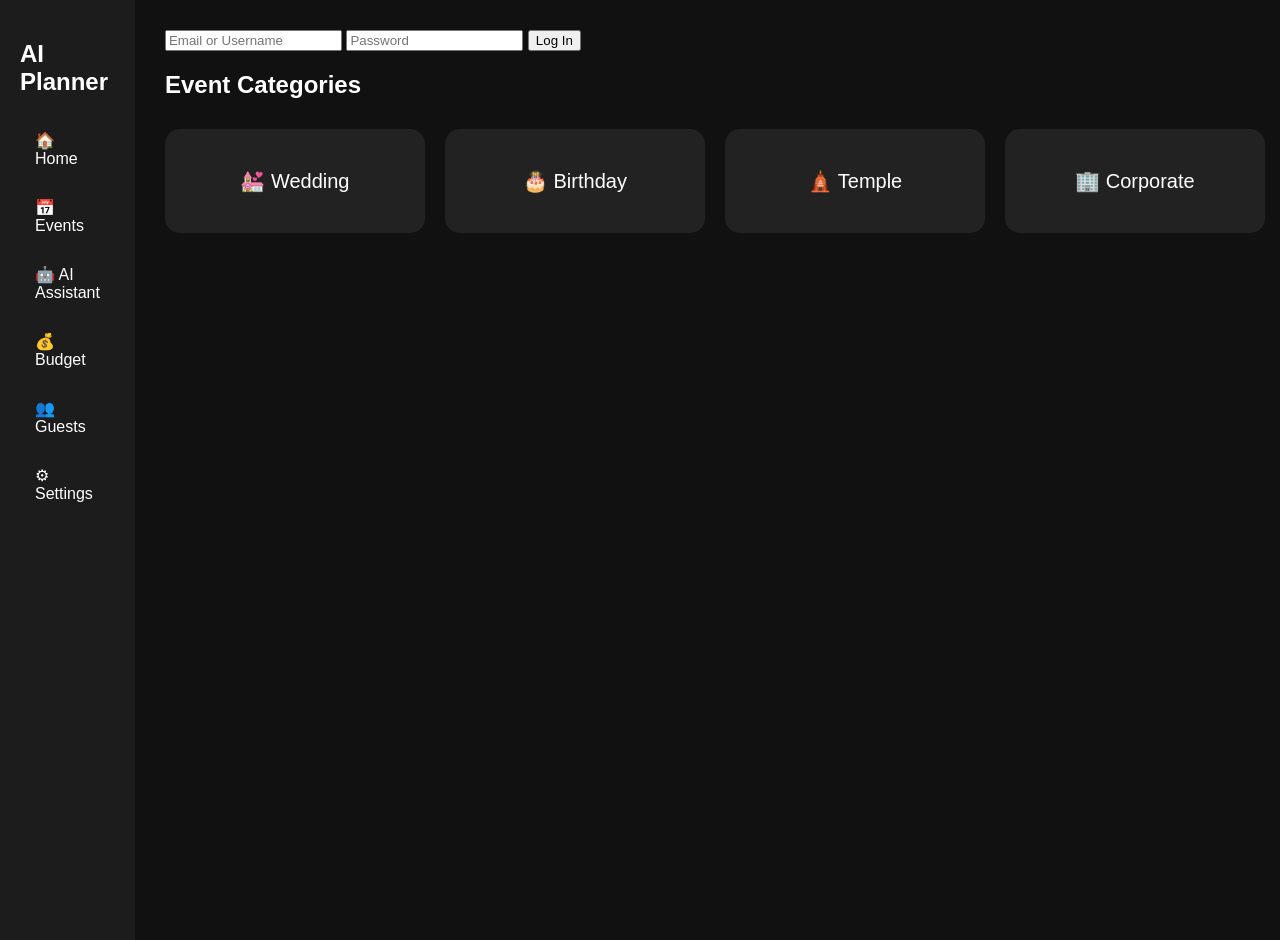
<file: index.html>
<!DOCTYPE html>
<html>
<head>
    <title>AI Event Planner Dashboard</title>
    <link rel="stylesheet" href="style.css">
</head>

<body>

<div class="sidebar">
    <h2>AI Planner</h2>

    <a href="#">🏠 Home</a>
    <a href="#">📅 Events</a>
    <a href="#">🤖 AI Assistant</a>
    <a href="#">💰 Budget</a>
    <a href="#">👥 Guests</a>
    <a href="#">⚙ Settings</a>
</div>

<div class="main">

   <form id="loginForm">
    <input type="email" id="email" placeholder="Email or Username" required>

    <input type="password" id="password" placeholder="Password" required>

    <button type="submit">Log In</button>
</form>
    <h2>Event Categories</h2>

    <div class="cards">

        <div class="card">💒 Wedding</div>

        <div class="card">🎂 Birthday</div>

        <div class="card">🛕 Temple</div>

        <div class="card">🏢 Corporate</div>

    </div>

</div>

</body>
</html>
</file>
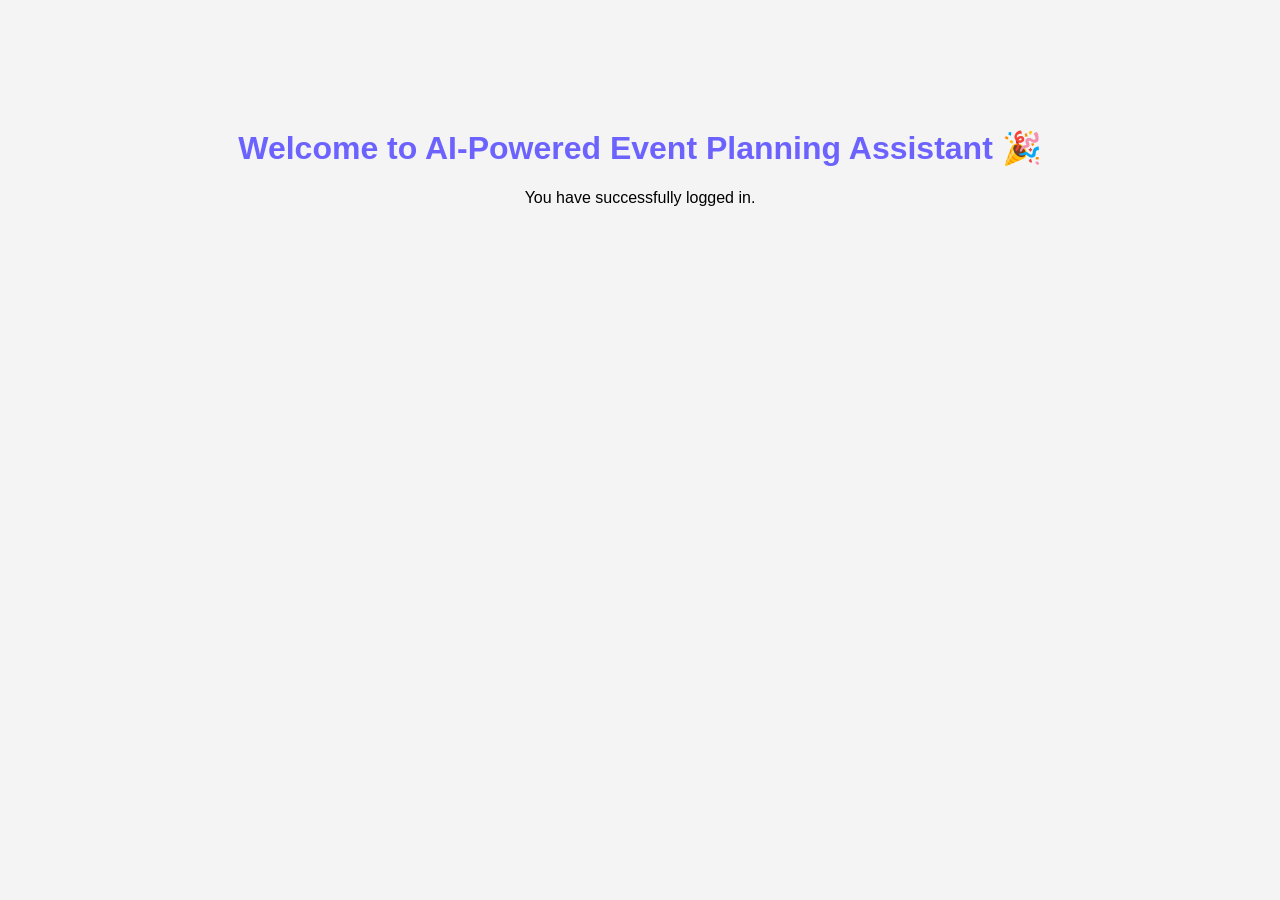
<file: dashboard.html>
<!DOCTYPE html>
<html>
<head>
<title>Dashboard</title>
<style>
body{
    font-family:Arial;
    background:#f4f4f4;
    text-align:center;
    padding:100px;
}
h1{
    color:#6C63FF;
}
</style>
</head>

<body>

<h1>Welcome to AI-Powered Event Planning Assistant 🎉</h1>

<p>You have successfully logged in.</p>

</body>
</html>
</file>
<file: style.css>
body{
margin:0;
font-family:Arial;
display:flex;
background:#111;
color:white;
}

.sidebar{
width:220px;
background:#1c1c1c;
padding:20px;
height:100vh;
}

.sidebar a{
display:block;
color:white;
text-decoration:none;
padding:15px;
}

.main{
flex:1;
padding:30px;
}

.banner{
background:linear-gradient(90deg,#6a11cb,#2575fc);
padding:40px;
border-radius:20px;
}

.cards{
display:flex;
gap:20px;
margin-top:30px;
}

.card{
background:#222;
padding:40px;
border-radius:15px;
width:180px;
text-align:center;
font-size:20px;
}
</file>
